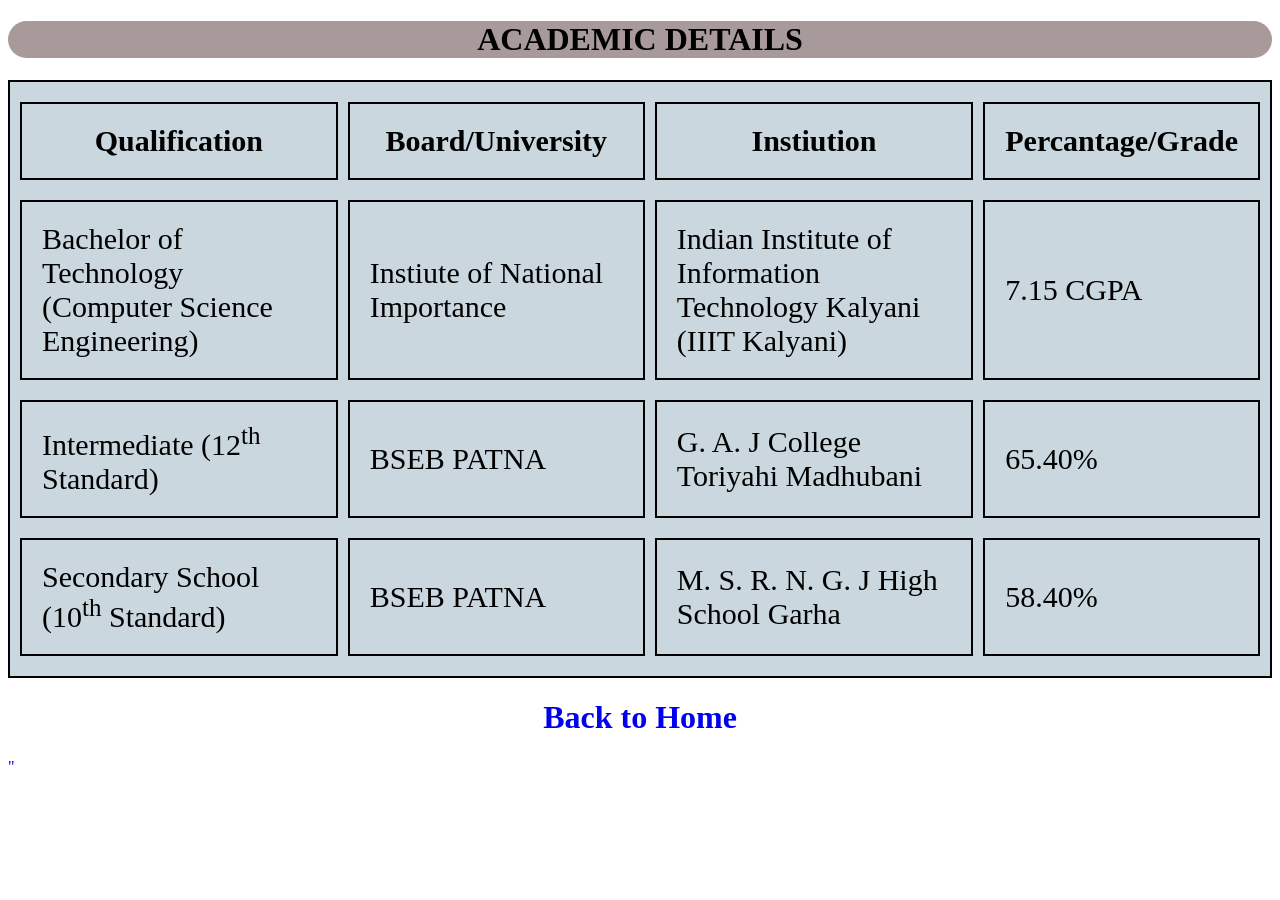
<file: Portfolio/Education.html>
<!DOCTYPE html>
<html>

<head>
    <link rel="stylesheet" href="Education.css">
    <title>Academic-Details</title>
</head>

<body>

    <h1 id="head">ACADEMIC DETAILS</h1>
    <table cellpadding="20px">
        <tr>
            <th>
                Qualification
            </th>
            <th>Board/University</th>
            <th>Instiution</th>
            <th>Percantage/Grade</th>
        </tr>
        <tr>
            <td>Bachelor of Technology (Computer Science Engineering)
            </td>
            <td>Instiute of National Importance
            </td>
            <td>Indian Institute of Information Technology Kalyani (IIIT Kalyani)
            </td>
            <td>7.15 CGPA</td>
        </tr>
        <tr>
            <td>Intermediate (12<sup>th</sup> Standard)
            </td>
            <td>BSEB PATNA</td>
            <td>G. A. J College Toriyahi Madhubani
            </td>
            <td>65.40%</td>
        </tr>
        <tr>
            <td>Secondary School (10<sup>th</sup> Standard)
            </td>
            <td>BSEB PATNA</td>
            <td>M. S. R. N. G. J High School Garha
            </td>
            <td>58.40%</td>
        </tr>

    </table>
    <div id="pro_btn"><a href="index.html" class="pro_back"><h1 style="text-align:center;">Back to Home</h1>" </a></div>
</body>

</html>
</file>
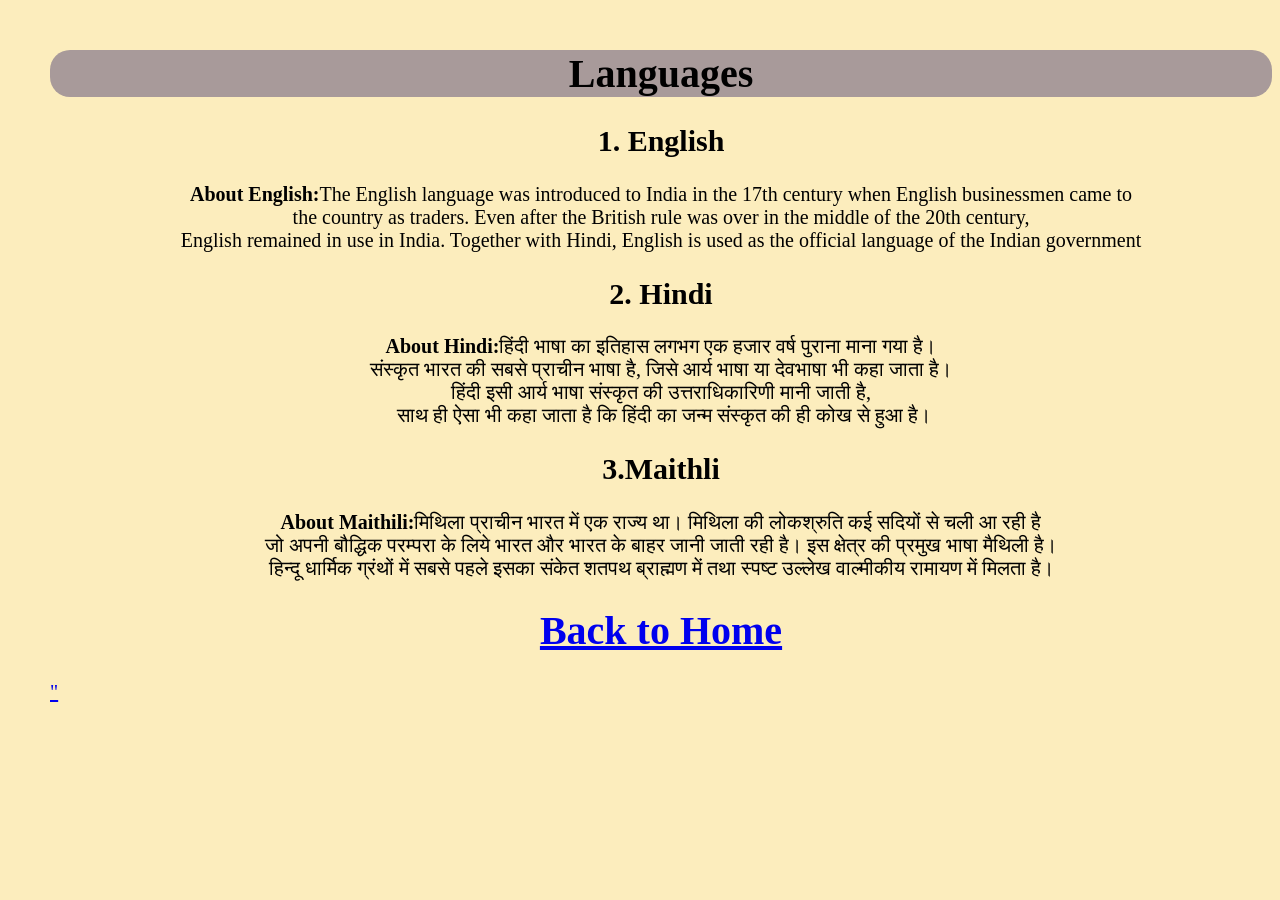
<file: Portfolio/lang.html>
<!DOCTYPE html>

<html lang="en">

<head>
    <meta charset="UTF-8">
    <meta http-equiv="X-UA-Compatible" content="IE=edge">
    <meta name="viewport" content="width=device-width, initial-scale=1.0">
    <title>Languages</title>
    <link rel="stylesheet" href="lang.css">
</head>

<body>
    <h1 id="head">Languages</h1>


    <h2 id="list"> 1. English</h2>
    <p id="list"> <b>About English:</b>The English language was introduced to India in the 17th century when English businessmen came to <br> the country as traders. Even after the British rule was over in the middle of the 20th century, <br>English remained in use
        in India. Together with Hindi, English is used as the official language of the Indian government</p>
    <h2 id="list">2. Hindi</h2>
    <p id="list"> <b>About Hindi:</b>हिंदी भाषा का इतिहास लगभग एक हजार वर्ष पुराना माना गया है।<br> संस्कृत भारत की सबसे प्राचीन भाषा है, जिसे आर्य भाषा या देवभाषा भी कहा जाता है।<br> हिंदी इसी आर्य भाषा संस्कृत की उत्तराधिकारिणी मानी जाती है,<br> साथ ही ऐसा भी कहा
        जाता है कि हिंदी का जन्म संस्कृत की ही कोख से हुआ है।

    </p>
    <h2 id="list"> 3.Maithli </h2>
    <p id="list"><b>About Maithili:</b>मिथिला प्राचीन भारत में एक राज्य था। मिथिला की लोकश्रुति कई सदियों से चली आ रही है <br>जो अपनी बौद्धिक परम्परा के लिये भारत और भारत के बाहर जानी जाती रही है। इस क्षेत्र की प्रमुख भाषा मैथिली है। <br> हिन्दू धार्मिक ग्रंथों में
        सबसे पहले इसका संकेत शतपथ ब्राह्मण में तथा स्पष्ट उल्लेख वाल्मीकीय रामायण में मिलता है।</p>
        <div id="pro_btn"><a href="index.html" class="pro_back"><h1 style="text-align:center;">Back to Home</h1>" </a></div>
</body>

</html>
</file>
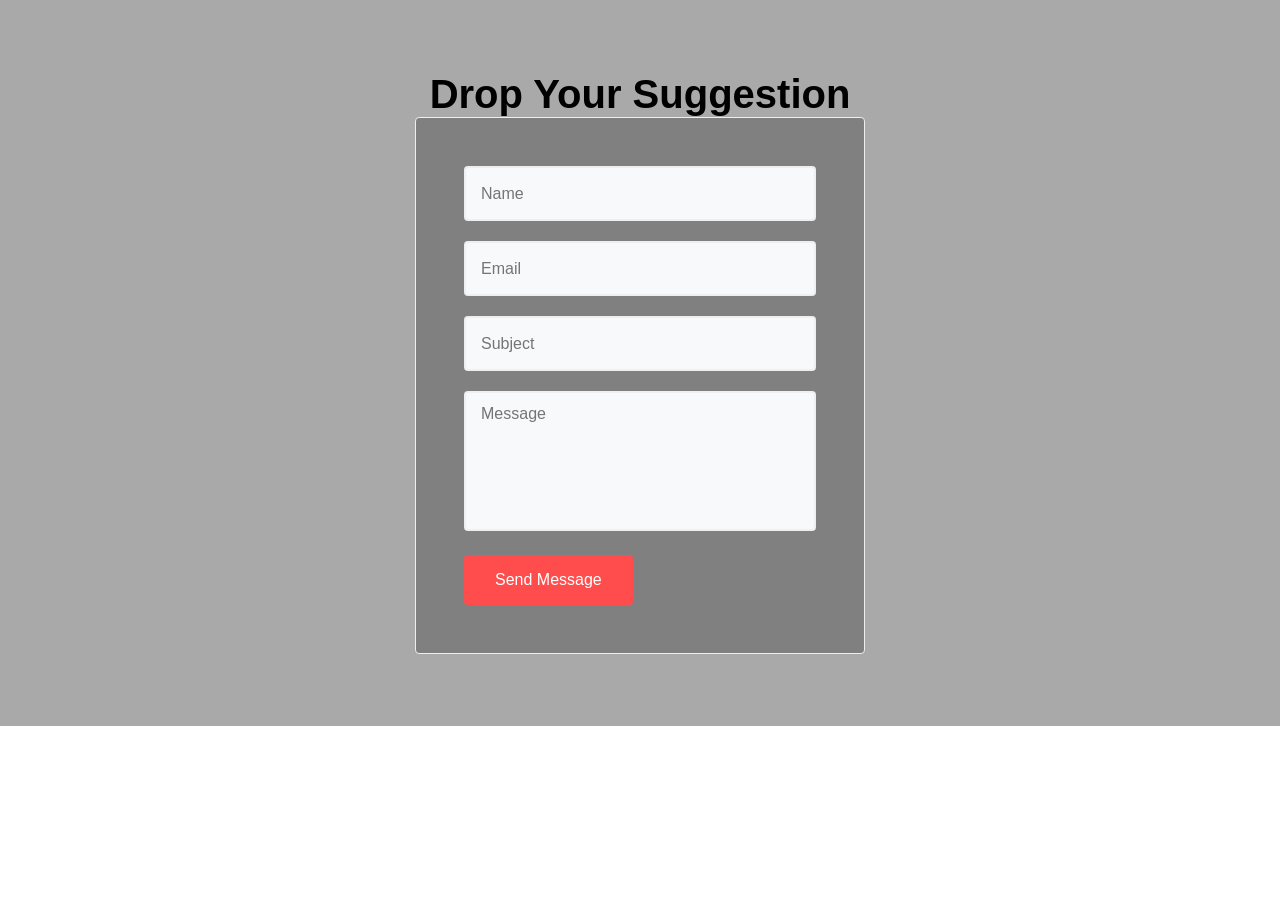
<file: Portfolio/mail.html>
<!DOCTYPE html>
<html lang="en">

<head>
    <meta charset="UTF-8">
    <meta name="viewport" content="width=device-width, initial-scale=1.0">
    <meta http-equiv="X-UA-Compatible" content="ie=edge">
    <title>Suggestion-form</title>
    <link rel="stylesheet" href="mail.css">
</head>

<body>
    <!-- contact1 -->
    <section class="w3l-simple-contact-form1">
        <div class="contact-form section-gap">
            <div class="wrapper">
                <div class="text-center">
                    <h1 style="font-size: 40px; ">Drop Your Suggestion</h1>
                </div>
                <div class="contact-form" style="max-width: 450px; margin: 0 auto;">
                    <div class="form-mid">
                        <form action="javascript:sendmail()" method="post">
                            <div class="field">
                                <input type="text" class="form-control" name="Name" id="Name" placeholder="Name" required="">
                            </div>
                            <div class="field">
                                <input type="email" class="form-control" name="Sender" id="Sender" placeholder="Email" required="">
                            </div>
                            <div class="field">
                                <input type="text" class="form-control" name="Subject" id="Subject" placeholder="Subject" required="">
                            </div>
                            <textarea name="Message" class="form-control" id="Message" placeholder="Message" required=""></textarea>
                            <button type="submit" class="btn btn-contact">Send Message</button>
                            <!-- <input type="button" class="btn btn-contact" onclick="sendmail();"  value="Send Message"> -->

                        </form>
                    </div>
                </div>
            </div>
        </div>
    </section>
    <!-- /contact1 -->

    <!-- <script src="//ajax.googleapis.com/ajax/libs/jquery/1.9.1/jquery.min.js"></script> -->
    <script src="https://ajax.googleapis.com/ajax/libs/jquery/3.5.1/jquery.min.js"></script>
    <script src="https://smtpjs.com/v3/smtp.js"></script>

    <script>
        function sendmail() {

            var name = $('#Name').val();
            var email = $('#Sender').val();
            var subject = $('#Subject').val();
            var message = $('#Message').val();

            // var body = $('#body').val();

            var Body = 'Name: ' + name + '<br>Email: ' + email + '<br>Subject: ' + subject + '<br>Message: ' + message;
            //console.log(name, phone, email, message);

            Email.send({
                Host: "smtp.gmail.com",
                Username: "messageportfolio04@gmail.com",
                Password: "Neeraj@123",
                To: 'neerajnirala1999@gmail.com',
                From: "messageportfolio04@gmail.com",
                Subject: "Suggestion from:" + name,
                Body: Body
            }).then(
                message => {
                    //console.log (message);
                    if (message == 'OK') {
                        alert('Successfully sent. Thank you for your suggesition.');
                    } else {
                        console.error(message);
                        alert('There is error at sending message. ')

                    }

                }
            );

        }
    </script>
    

</body>

</html>
</file>
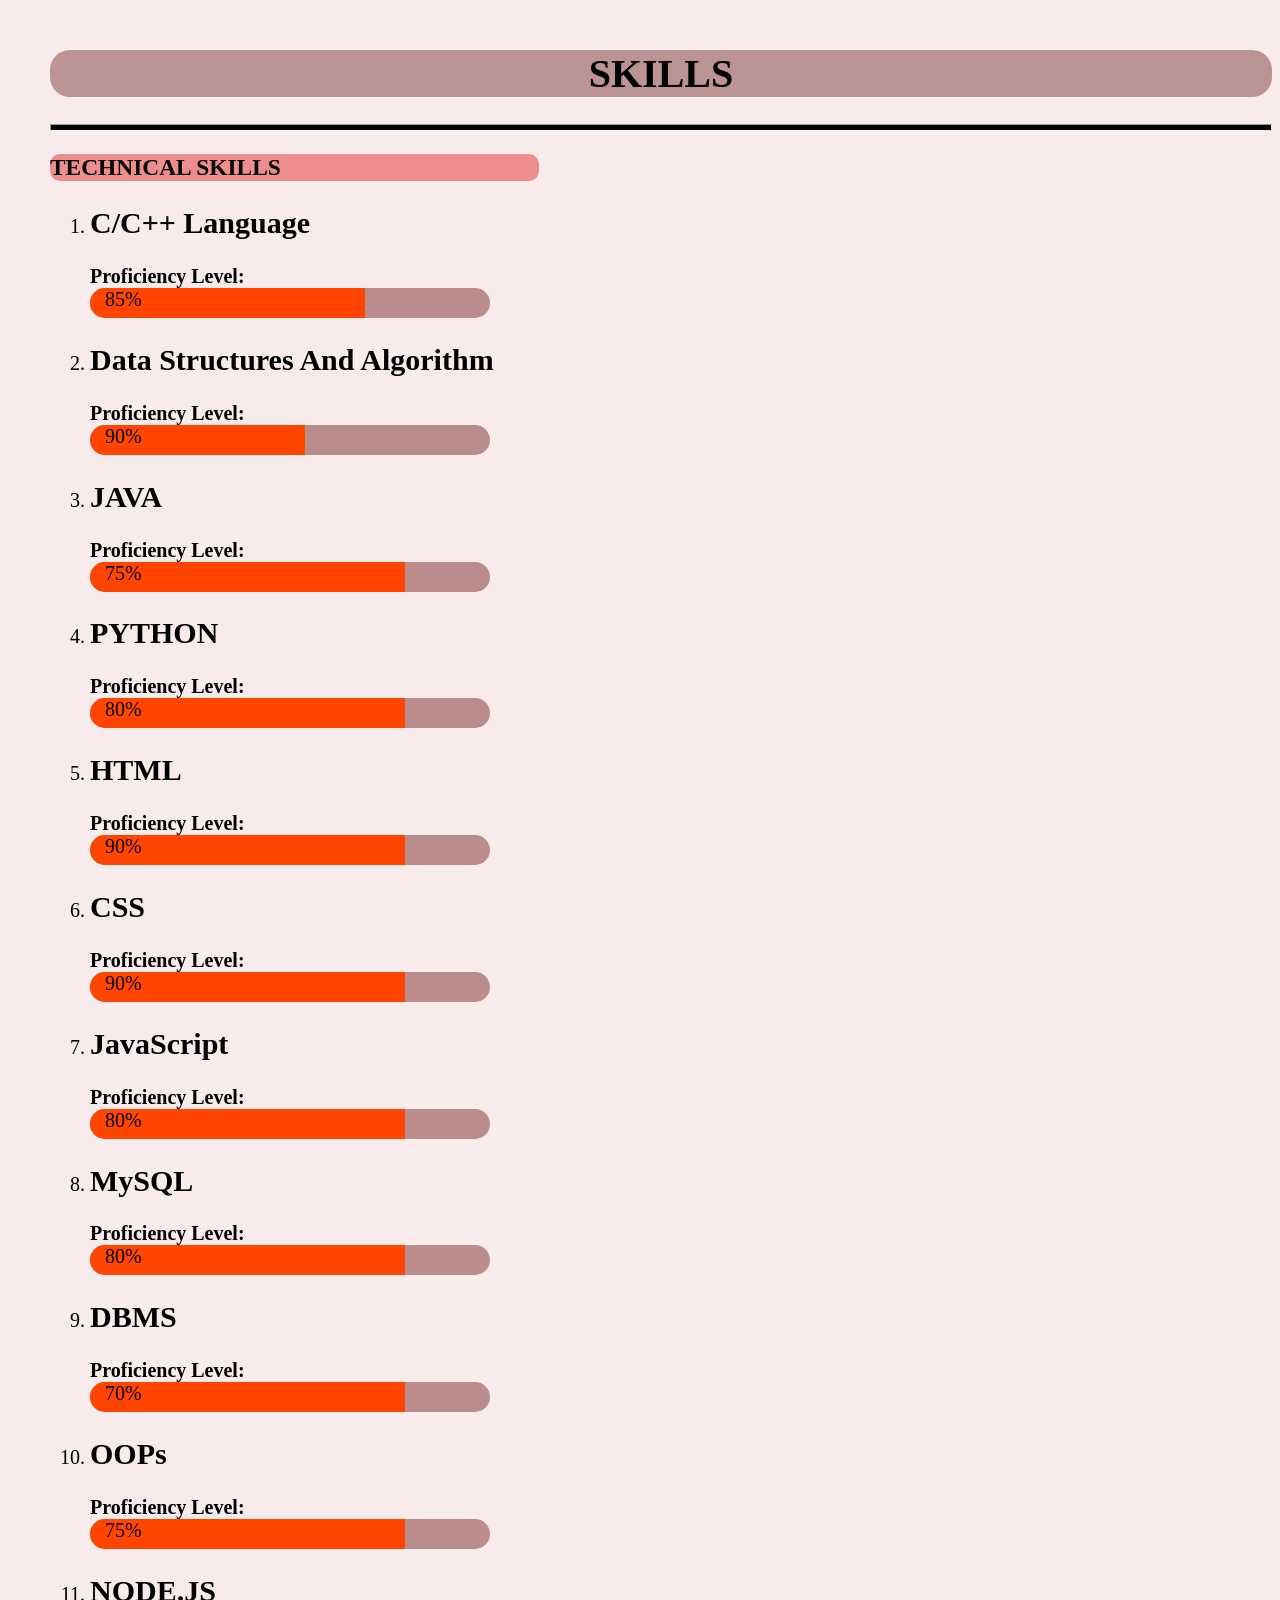
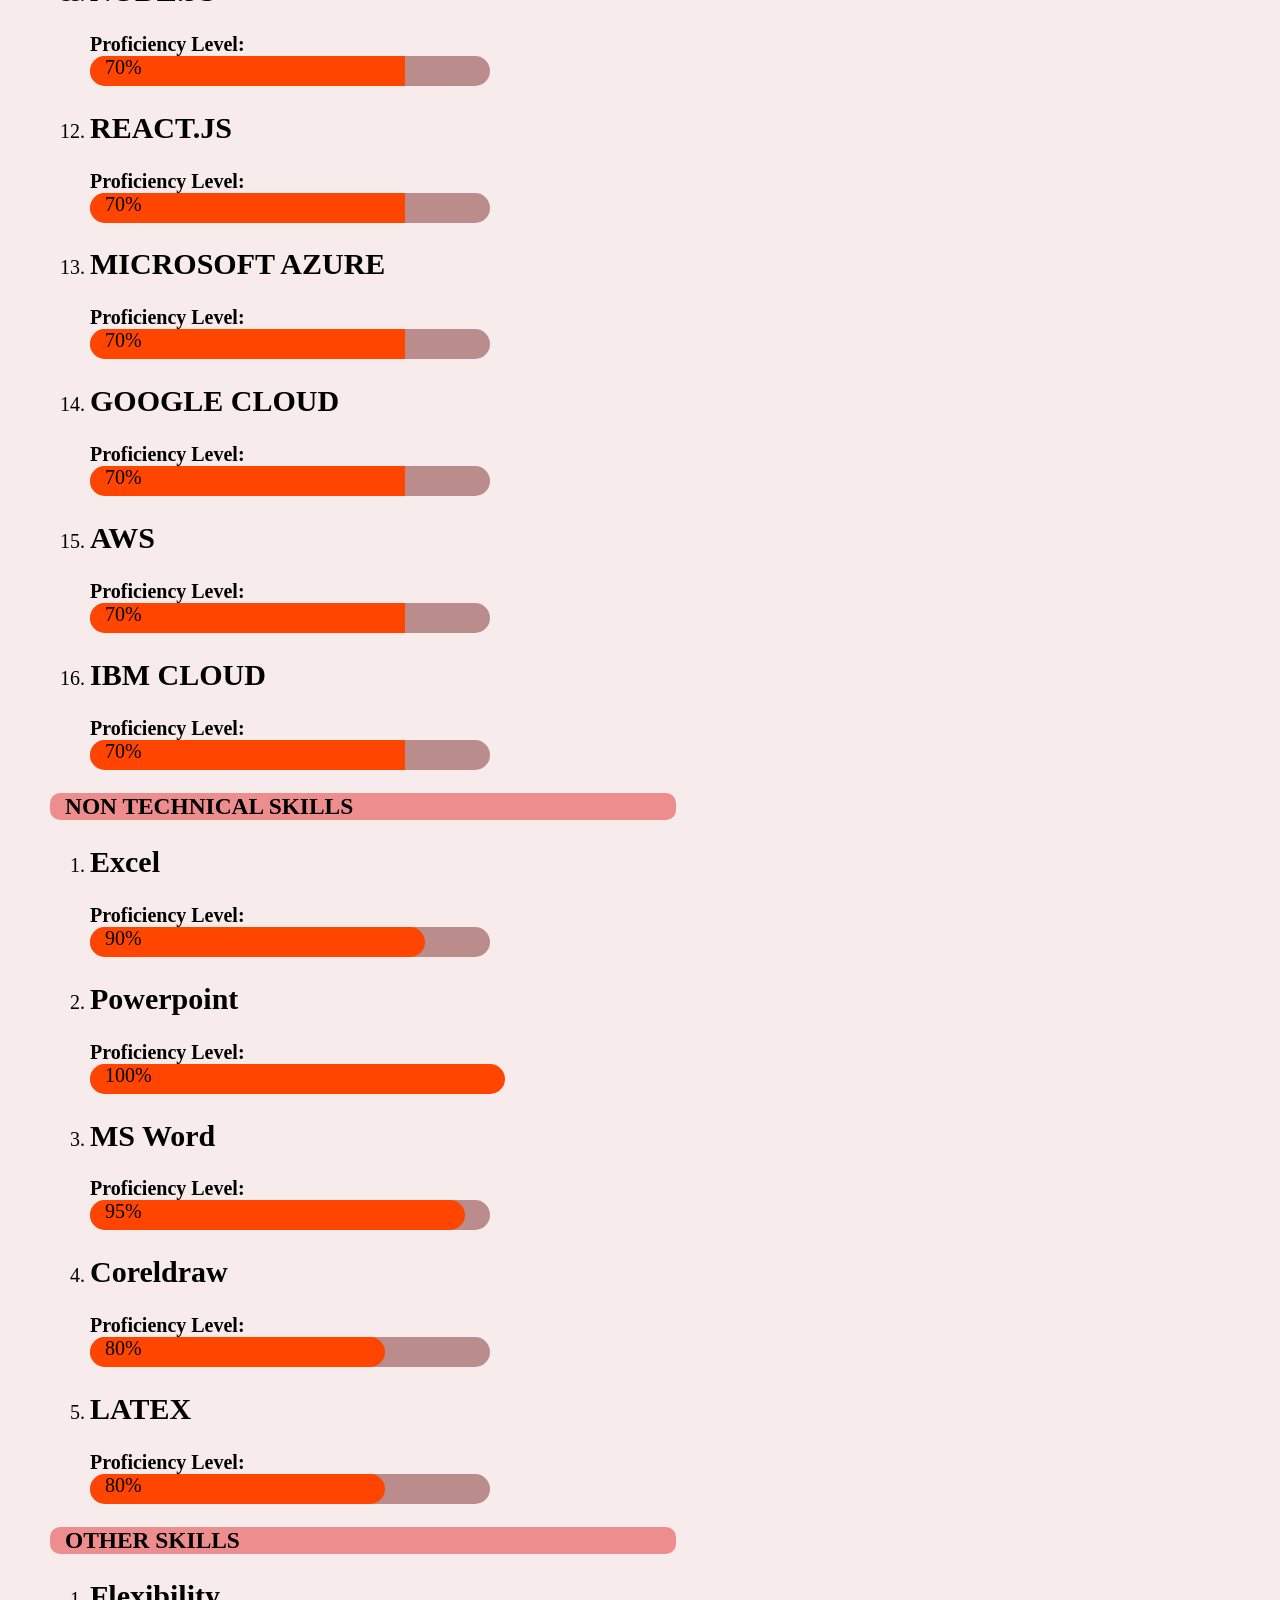
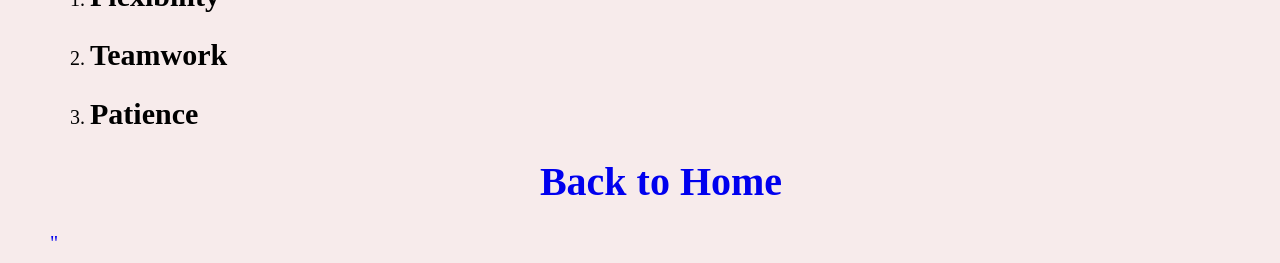
<file: Portfolio/skills.html>
<!DOCTYPE html>
<html>

<head>

    <title>skills</title>
    <link rel="stylesheet" href="skills.css">
</head>

<body>
    <h1 class="skills1">SKILLS</h1>
    <hr style="height: 5px; background-color:black;">

    <div>
        <h3 id="skill1">TECHNICAL SKILLS</h3>
        <ol>
            <li>
                <h2>C/C++ Language</h2>
            </li>
            <b>Proficiency Level:</b>

            <div class="progress">
                <div class="progress-done" data-done="75"> 85%</div>
            </div>

            <li>
                <h2>Data Structures And Algorithm</h2>
            </li>
            <b>Proficiency Level:</b>

            <div class="progress2">
                <div class="progress-done2" data-done="90"> 90%</div>
            </div>

            <li>
                <h2>JAVA</h2>
            </li>
            <b>Proficiency Level:</b>

            <div class="progress3">
                <div class="progress-done3" data-done="75"> 75%</div>
            </div>


            <li>
                <h2>PYTHON</h2>
            </li>
            <b>Proficiency Level:</b>

            <div class="progress3">
                <div class="progress-done3" data-done="75"> 80%</div>
            </div>



            <li>
                <h2>HTML</h2>
            </li>
            <b>Proficiency Level:</b>

            <div class="progress4">
                <div class="progress-done4" data-done="75"> 90%</div>
            </div>

            <li>
                <h2>CSS</h2>
            </li>
            <b>Proficiency Level:</b>

            <div class="progress5">
                <div class="progress-done5" data-done="75"> 90%</div>
            </div>


            <li>
                <h2>JavaScript</h2>
            </li>
            <b>Proficiency Level:</b>

            <div class="progress3">
                <div class="progress-done3" data-done="75"> 80%</div>
            </div>



            <li>
                <h2>MySQL</h2>
            </li>
            <b>Proficiency Level:</b>

            <div class="progress5">
                <div class="progress-done5" data-done="75"> 80%</div>
            </div>


            <li>
                <h2>DBMS</h2>
            </li>
            <b>Proficiency Level:</b>

            <div class="progress5">
                <div class="progress-done5" data-done="75"> 70%</div>
            </div>






            <li>
                <h2>OOPs</h2>
            </li>
            <b>Proficiency Level:</b>

            <div class="progress5">
                <div class="progress-done5" data-done="75"> 75%</div>
            </div>





            <li>
                <h2>NODE.JS</h2>
            </li>
            <b>Proficiency Level:</b>

            <div class="progress5">
                <div class="progress-done5" data-done="75"> 70%</div>
            </div>





            <li>
                <h2>REACT.JS</h2>
            </li>
            <b>Proficiency Level:</b>

            <div class="progress5">
                <div class="progress-done5" data-done="75"> 70%</div>
            </div>




            <li>
                <h2>MICROSOFT AZURE</h2>
            </li>
            <b>Proficiency Level:</b>

            <div class="progress5">
                <div class="progress-done5" data-done="75"> 70%</div>
            </div>





            <li>
                <h2>GOOGLE CLOUD</h2>
            </li>
            <b>Proficiency Level:</b>

            <div class="progress5">
                <div class="progress-done5" data-done="75"> 70%</div>
            </div>



            <li>
                <h2>AWS</h2>
            </li>
            <b>Proficiency Level:</b>

            <div class="progress5">
                <div class="progress-done5" data-done="75"> 70%</div>
            </div>




            <li>
                <h2>IBM CLOUD</h2>
            </li>
            <b>Proficiency Level:</b>

            <div class="progress5">
                <div class="progress-done5" data-done="75"> 70%</div>
            </div>




        </ol>
    </div>

    
    <div>
        <h3 id="skil">NON TECHNICAL SKILLS</h3>

        <ol>
            <li>
                <h2>Excel</h2>
            </li>
            <b>Proficiency Level:</b>

            <div class="other_skil0">
                <div class="other_skil10" data-done="100"> 90%</div>
            </div>


            <li>
                <h2>Powerpoint</h2>
            </li>
            <b>Proficiency Level:</b>

            <div class="other_skil">
                <div class="other_skil1" data-done="100"> 100%</div>
            </div>


            <li>
                <h2>MS Word</h2>
            </li>
            <b>Proficiency Level:</b>

            <div class="other_skil2">
                <div class="other_skil12" data-done="100"> 95%</div>
            </div>



            <li>
                <h2>Coreldraw</h2>
            </li>
            <b>Proficiency Level:</b>

            <div class="other_skil3">
                <div class="other_skil13" data-done="100"> 80%</div>
            </div>



            <li>
                <h2>LATEX</h2>
            </li>
            <b>Proficiency Level:</b>

            <div class="other_skil3">
                <div class="other_skil13" data-done="100"> 80%</div>
            </div>


        </ol>





        <h3 id="skil">OTHER SKILLS</h3>
        <ol>
            <li>
                <h2>Flexibility</h2>
            </li>

            <li>
                <h2>Teamwork</h2>
            </li>

            <li>
                <h2>Patience</h2>
            </li>

        </ol>


    </div>

    <div id="pro_btn"><a href="index.html" class="pro_back"><h1 style="text-align:center;">Back to Home</h1>" </a></div>
</body>

</html>
</file>
<file: Portfolio/Education.css>
body {
    font-family: 'Tahoma';
}

#head {
    background-color: rgb(168, 154, 154);
    border-radius: 20px;
    text-align: center;
}

table,
th,
td {
    margin: auto;
    font-size: 30px;
    border: 2px solid black;
    border-spacing: 10px 20px;
}

table {
    background-color: #cad7df;
}

.button {
    display: flex;
    justify-content: center;
    flex-direction: column;
    align-items: center;
}

a {
    text-decoration: none;
}

a:hover {
    text-decoration: underline;
    color: yellow;
}

#back {
    font-size: 20px;
    height: 30px;
    width: 200px;
    color: white;
    border-radius: 10px;
    background-color: #2d2013;
    text-align: center;
    margin-top: 20px;
    border: 2px solid maroon;
}
</file>
<file: Portfolio/lang.css>
body {
    margin-left: 50px;
    margin-top: 50px;
    font-size: 20px;
    background-color: rgb(252, 237, 189);
}

#head {
    background-color: rgb(168, 154, 154);
    border-radius: 20px;
    text-align: center;
}

#list {
    text-align: center;
}
</file>
<file: Portfolio/mail.css>
body,
html {
    margin: 0;
    padding: 0;
    font-family: -apple-system, BlinkMacSystemFont, "Segoe UI", Roboto, Oxygen-Sans, Ubuntu, Cantarell, "Helvetica Neue", sans-serif;
}

textarea {
    font-family: -apple-system, BlinkMacSystemFont, "Segoe UI", Roboto, Oxygen-Sans, Ubuntu, Cantarell, "Helvetica Neue", sans-serif;
}

* {
    box-sizing: border-box;
}

.wrapper {
    width: 100%;
    padding-right: 15px;
    padding-left: 15px;
    margin-right: auto;
    margin-left: auto;
}

@media (min-width: 576px) {
    .wrapper {
        max-width: 540px;
    }
}

@media (min-width: 768px) {
    .wrapper {
        max-width: 720px;
    }
}

@media (min-width: 992px) {
    .wrapper {
        max-width: 960px;
    }
}

@media (min-width: 1200px) {
    .wrapper {
        max-width: 1140px;
    }
}

.d-grid {
    display: grid;
}

.text-center {
    text-align: center;
}

.text-left {
    text-align: left;
}

.text-right {
    text-align: right;
}

button,
select {
    outline: none;
    appearance: none;
    -webkit-appearance: none;
}

button,
.btn,
select {
    cursor: pointer;
    font-family: -apple-system, BlinkMacSystemFont, "Segoe UI", Roboto, Oxygen-Sans, Ubuntu, Cantarell, "Helvetica Neue", sans-serif;
}

a {
    text-decoration: none;
}

iframe {
    border: none;
}

h1,
h2,
h3,
h4,
h5,
h6 {
    margin: 0;
    padding: 0;
    font-family: -apple-system, BlinkMacSystemFont, "Segoe UI", Roboto, Oxygen-Sans, Ubuntu, Cantarell, "Helvetica Neue", sans-serif;
}

p {
    margin: 0;
    padding: 0;
}


/* Section top bottom gap */

.section-gap {
    padding: 4.5rem 0;
}

@media screen and (max-width:767px) {
    .section-gap {
        padding: 3.5rem 0;
    }
}

@media screen and (max-width:480px) {
    .section-gap {
        padding: 3rem 0;
    }
}


/* / Section top bottom gap */


/* title-styling */

h3.global-title {
    font-size: 40px;
    line-height: 45px;
    color: #16191e;
    margin-bottom: 50px;
    text-transform: capitalize;
}

@media screen and (max-width:767px) {
    h3.global-title {
        font-size: 40px;
        line-height: 45px;
    }
}

@media screen and (max-width:600px) {
    h3.global-title {
        font-size: 35px;
        line-height: 40px;
    }
}

@media screen and (max-width:500px) {
    h3.global-title {
        font-size: 30px;
        line-height: 35px;
    }
}


/* / title-styling */


/* simple contact form */

.contact-form {
    background: darkgray;
}

.field {
    margin-bottom: 20px;
}

.form-mid {
    background: grey;
    padding: 3rem;
    border: 1px solid #eee;
    border-radius: 4px;
}

.form-mid form input,
.form-mid form textarea {
    background: #f8f9fa;
    border: 2px solid rgba(216, 216, 216, 0.3);
    color: #777;
    font-size: 16px;
    padding: 12px 15px;
    width: 100%;
    border-radius: 4px;
    height: 55px;
}

.form-mid form textarea {
    resize: none;
    min-height: 140px;
}

.form-mid form input:focus,
.form-mid form textarea:focus {
    outline: none;
    border: 2px solid #051b35;
    background: #fff;
    box-shadow: none;
}

button.btn-contact {
    border: none;
    font-size: 16px;
    padding: 15px 30px;
    margin: 20px auto 0;
    color: #fff;
    background: #ff4c4c;
    border-color: #ff4c4c;
    display: inline-block;
    font-weight: 400;
    text-align: center;
    vertical-align: middle;
    cursor: pointer;
    -webkit-user-select: none;
    -moz-user-select: none;
    -ms-user-select: none;
    user-select: none;
    border: 1px solid transparent;
    border-radius: 0.25rem;
}

@media(max-width: 568px) {
    .form-mid {
        padding: 1.5rem;
    }
}
</file>
<file: Portfolio/skills.css>
body {
    margin-left: 50px;
    margin-top: 50px;
    font-size: 20px;
    background-color: rgb(247, 235, 235);
}

.skills1 {
    background-color: #bb9393;
    border-radius: 20px;
    text-align: center;
}

.progress {
    background-color: #bb8c8c;
    border-radius: 20px;
    height: 30px;
    width: 400px;
}

.progress-done {
    padding-left: 15px;
    background-color: orangered;
    border-bottom-left-radius: 20px;
    border-top-left-radius: 20px;
    height: 100%;
    width: 65%;
}

#skill1 {
    background-color: #ee8d8d;
    width: 40%;
    border-radius: 10px;
}

.progress2 {
    background-color: #bb8c8c;
    border-radius: 20px;
    height: 30px;
    width: 400px;
}

.progress-done2 {
    padding-left: 15px;
    background-color: orangered;
    border-bottom-left-radius: 20px;
    border-top-left-radius: 20px;
    height: 100%;
    width: 50%;
}

.progress3 {
    background-color: #bb8c8c;
    border-radius: 20px;
    height: 30px;
    width: 400px;
}

.progress-done3 {
    padding-left: 15px;
    background-color: orangered;
    border-bottom-left-radius: 20px;
    border-top-left-radius: 20px;
    height: 100%;
    width: 75%;
}

.progress4 {
    background-color: #bb8c8c;
    border-radius: 20px;
    height: 30px;
    width: 400px;
}

.progress-done4 {
    padding-left: 15px;
    background-color: orangered;
    border-bottom-left-radius: 20px;
    border-top-left-radius: 20px;
    height: 100%;
    width: 75%;
}

.progress5 {
    background-color: #bb8c8c;
    border-radius: 20px;
    height: 30px;
    width: 400px;
}

.progress-done5 {
    padding-left: 15px;
    background-color: orangered;
    border-bottom-left-radius: 20px;
    border-top-left-radius: 20px;
    height: 100%;
    width: 75%;
}

.contain {
    margin-left: 120vh;
    margin-top: -113vh;
}

#skil {
    padding-left: 15px;
    background-color: #ee8d8d;
    width: 50%;
    border-radius: 10px;
}

.other_skil0 {
    background-color: #bb8c8c;
    border-radius: 20px;
    height: 30px;
    width: 400px;
}

.other_skil10 {
    padding-left: 15px;
    background-color: orangered;
    border-bottom-left-radius: 20px;
    border-top-left-radius: 20px;
    border-bottom-right-radius: 20px;
    border-top-right-radius: 20px;
    height: 100%;
    width: 80%;
}

.other_skil2 {
    background-color: #bb8c8c;
    border-radius: 20px;
    height: 30px;
    width: 400px;
}

.other_skil12 {
    padding-left: 15px;
    background-color: orangered;
    border-bottom-left-radius: 20px;
    border-top-left-radius: 20px;
    border-bottom-right-radius: 20px;
    border-top-right-radius: 20px;
    height: 100%;
    width: 90%;
}

.other_skil3 {
    background-color: #bb8c8c;
    border-radius: 20px;
    height: 30px;
    width: 400px;
}

.other_skil13 {
    padding-left: 15px;
    background-color: orangered;
    border-bottom-left-radius: 20px;
    border-top-left-radius: 20px;
    border-bottom-right-radius: 20px;
    border-top-right-radius: 20px;
    height: 100%;
    width: 70%;
}

.other_skil {
    background-color: #bb8c8c;
    border-radius: 20px;
    height: 30px;
    width: 400px;
}

.other_skil1 {
    padding-left: 15px;
    background-color: orangered;
    border-bottom-left-radius: 20px;
    border-top-left-radius: 20px;
    border-bottom-right-radius: 20px;
    border-top-right-radius: 20px;
    height: 100%;
    width: 100%;
}

a {
    text-decoration: none;
}

a:hover {
    text-decoration: underline;
}

#btn {
    text-align: center;
    padding-bottom: 5px;
    margin-left: 700px;
    height: 20px;
    width: 200px;
    background-color: rgb(238, 218, 42);
    border: 1px solid black;
    border-radius: 15px;
}
</file>
